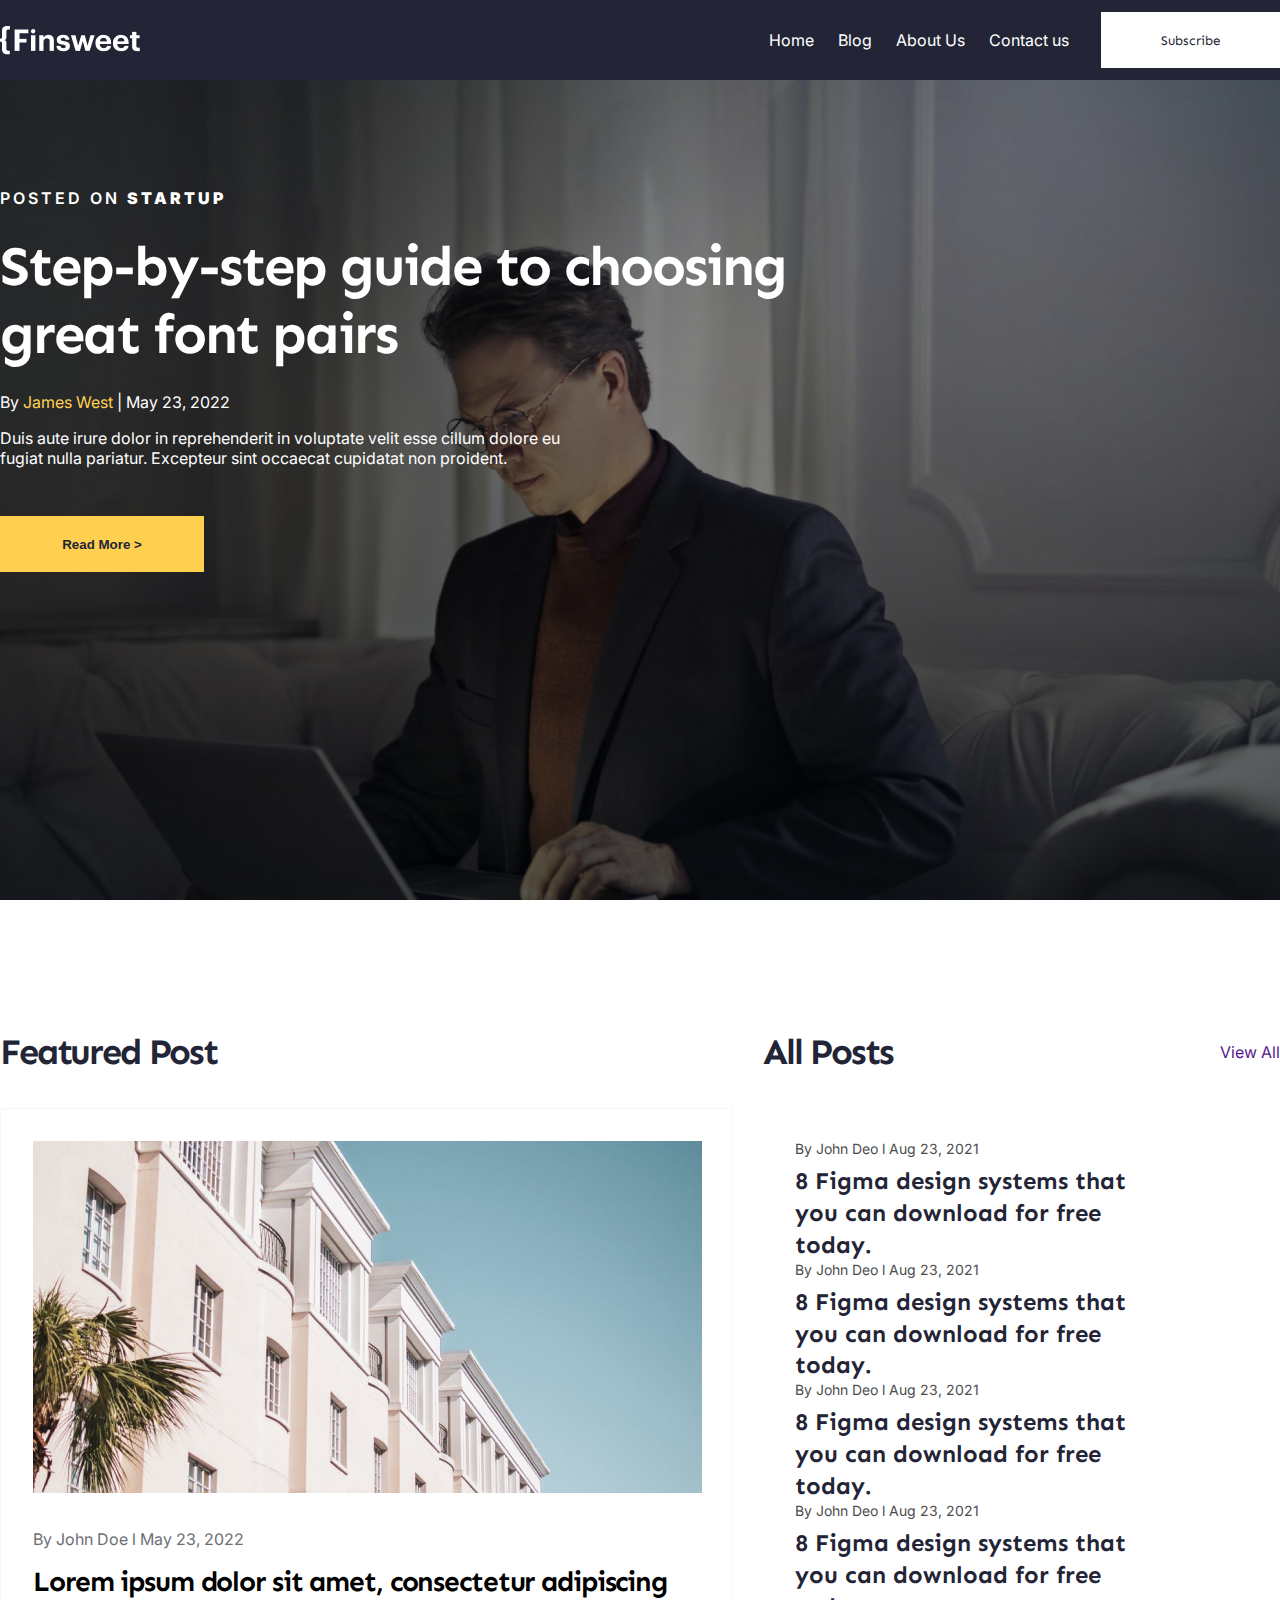
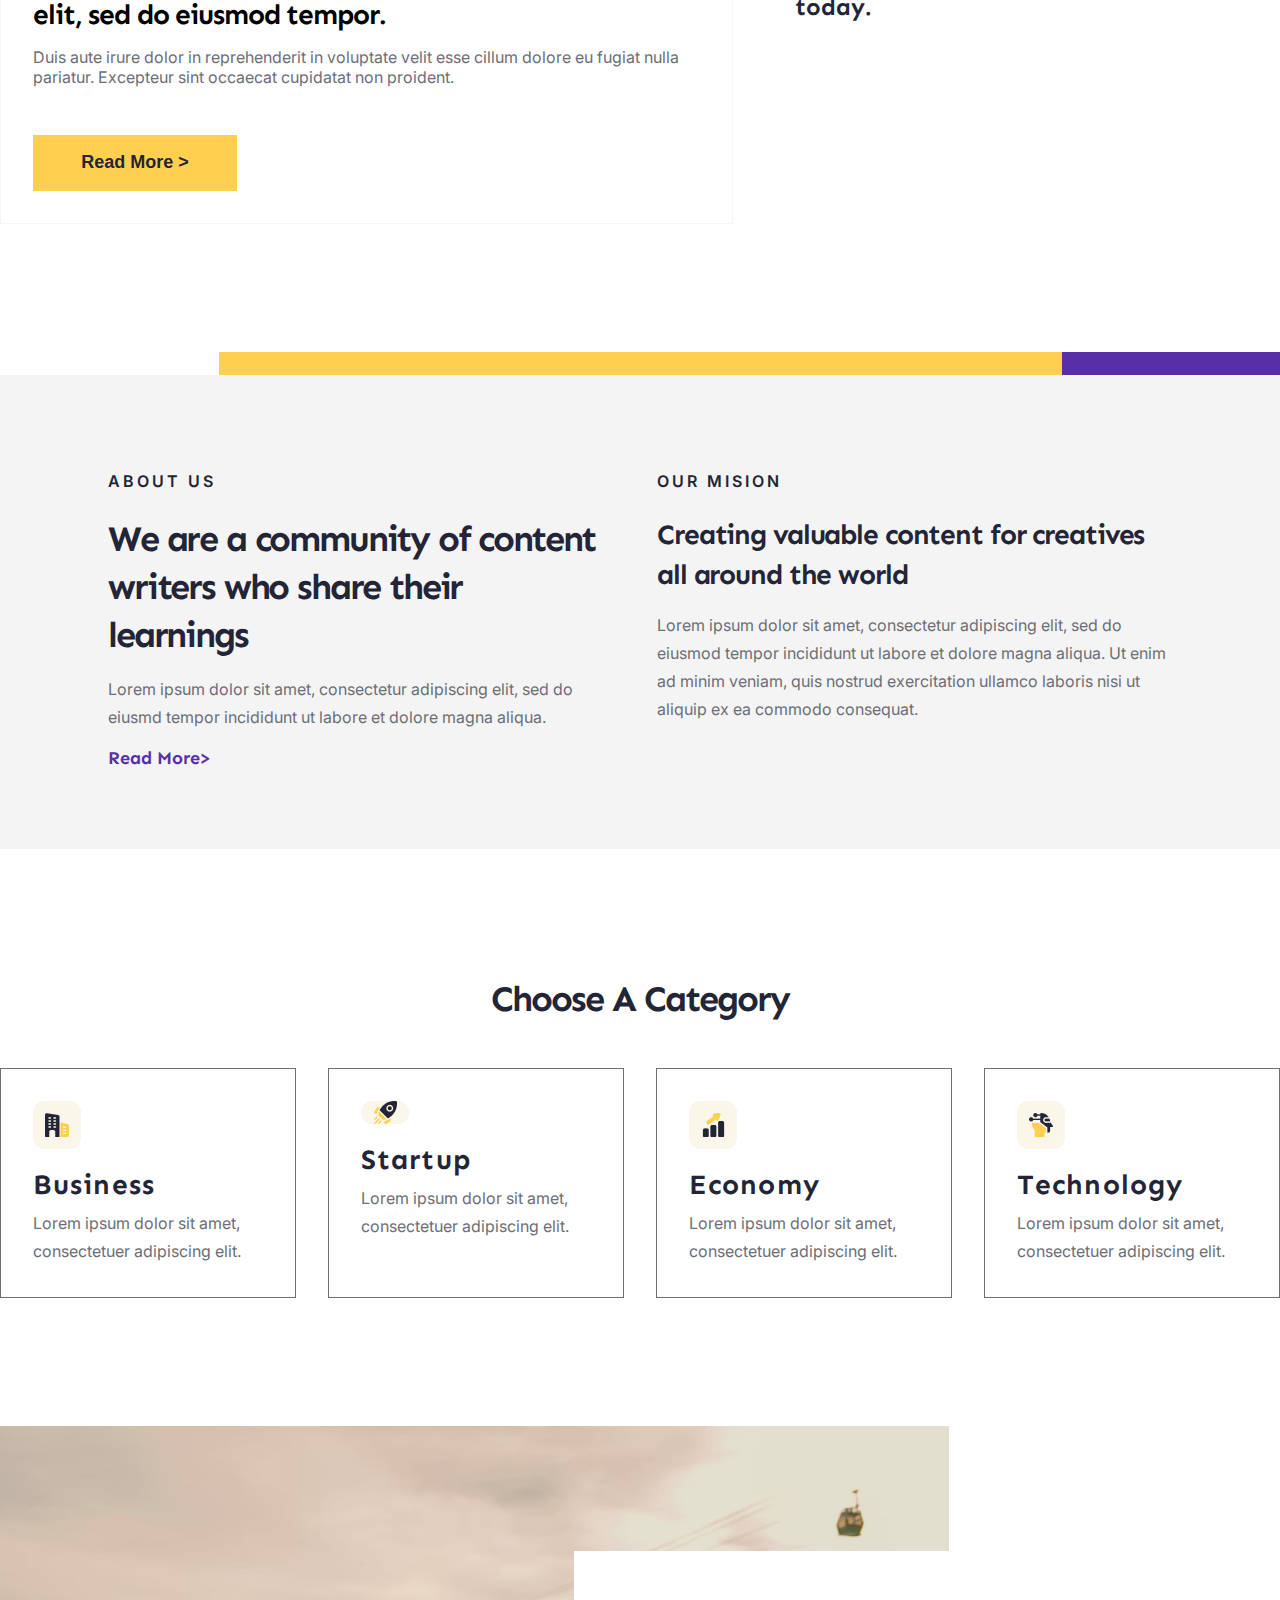
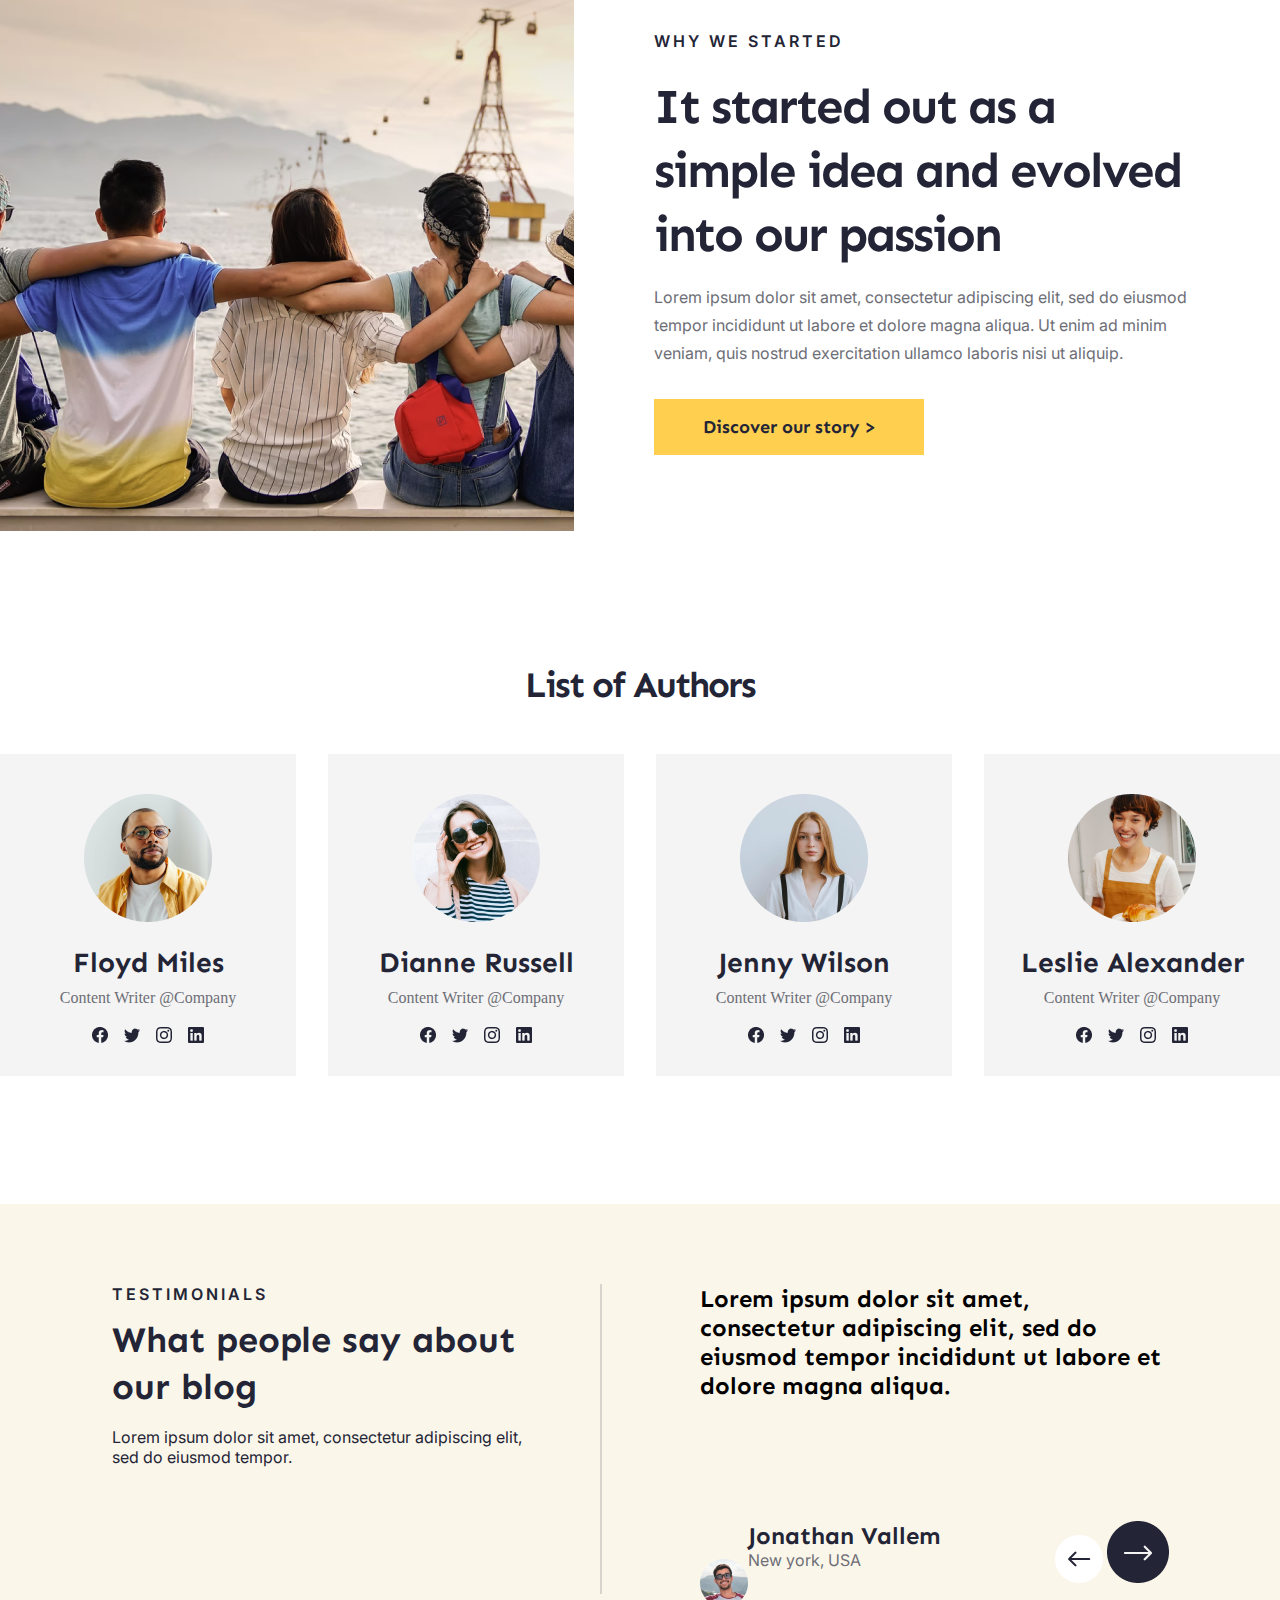
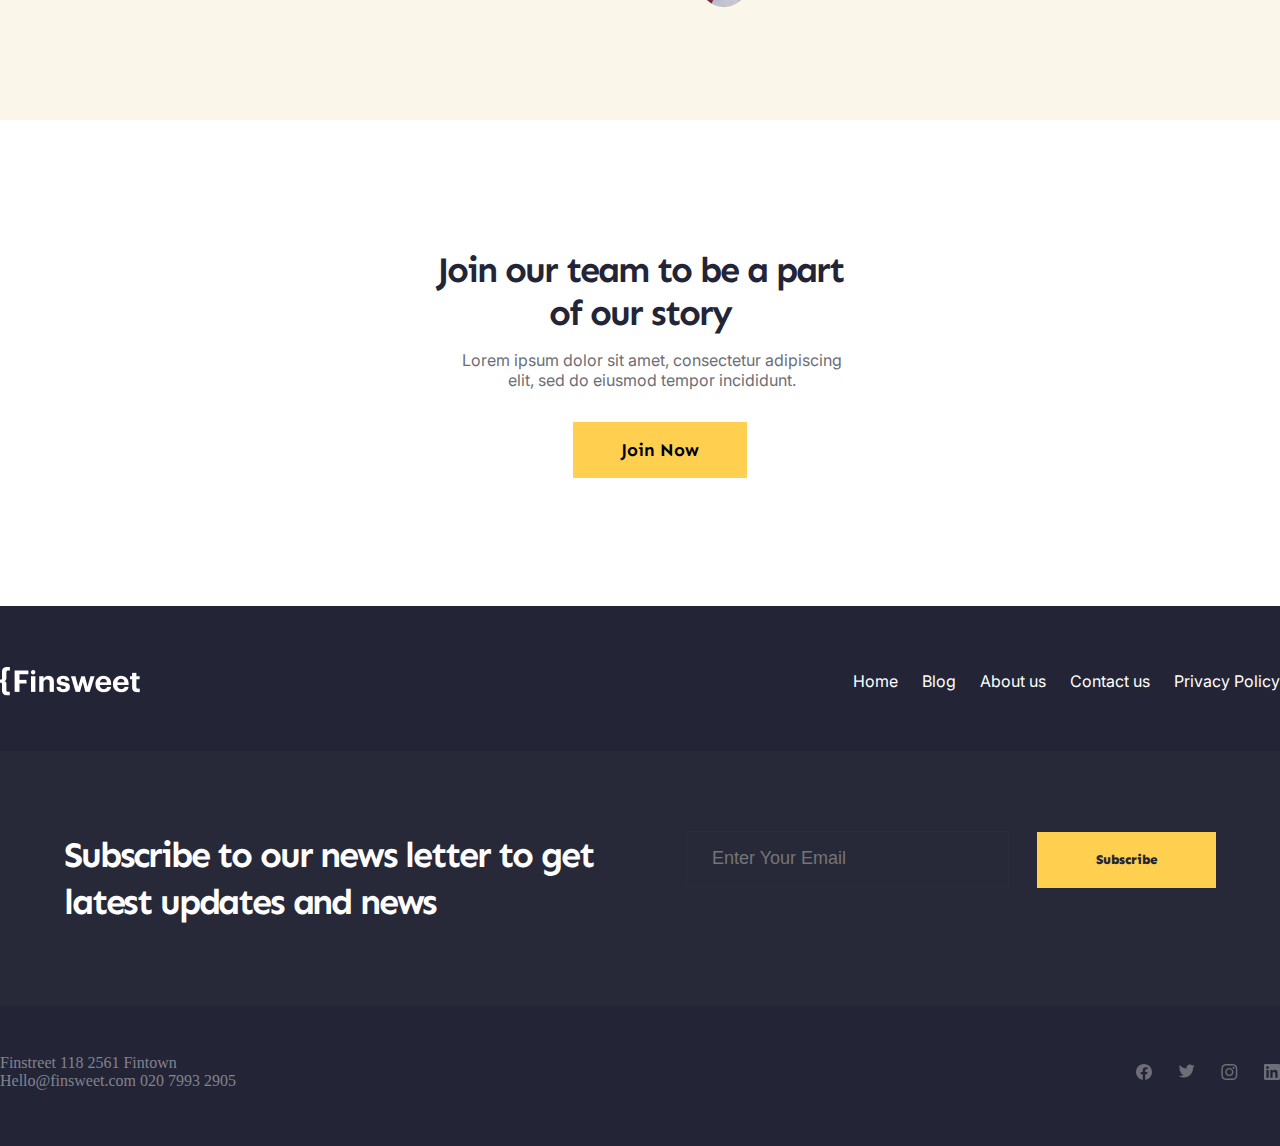
<file: index.html>
<!DOCTYPE html>
<html lang="en">
<head>
    <meta charset="UTF-8">
    <meta name="viewport" content="width=device-width, initial-scale=1.0">
    <title>Home</title>
    <link rel="stylesheet" href="style.css">
    <link rel="icon" href="image/Icon.svg">
    <link rel="preconnect" href="https://fonts.googleapis.com">
<link rel="preconnect" href="https://fonts.gstatic.com" crossorigin>
<link href="https://fonts.googleapis.com/css2?family=Inter:ital,opsz,wght@0,14..32,100..900;1,14..32,100..900&family=Sen:wght@400..800&display=swap" rel="stylesheet">
<link rel="stylesheet" href="https://cdn.jsdelivr.net/npm/swiper@11/swiper-bundle.min.css" />

</head>
<body>
    <header class="header">
        <div class="container">
            <img src="image/finsweet.png" alt="">
            <div class="header__right">
                <ul>
                    <li>Home</li>
                    <li><a href="blog/blog.html">Blog</a></li>
                    <li>About Us</li>
                    <li>Contact us</li>
                </ul>
                <button>Subscribe</button>
            </div>

        </div>
    </header>
    <main>
        <section class="banner">
            <div class="banner__gradient"></div>
            <div class="container">
                <h5>Posted on <span>startup</span></h5>
                <h1>Step-by-step guide to choosing great font pairs</h1>
                <p>By <span class="banner__name">James West </span> |  May 23, 2022 </p>
                <p>Duis aute irure dolor in reprehenderit in voluptate velit esse cillum dolore eu fugiat nulla pariatur. Excepteur sint occaecat cupidatat non proident.</p>
                <button>Read More ></button>
            </div>
        </section>
        <section class="allPosts">
            <div class="container">
                <div class="allPosts__info">
                 <div class="allPosts__left">
                    <h2>Featured Post</h2>
                    <div class="allPosts__box">
                        <img src="image/white-concrete-building-1838640.png" alt="">
                        <p class="allPosts__text">By <span>John Doe </span>  l   May 23, 2022</p>
                        <h3>Lorem ipsum dolor sit amet, consectetur adipiscing elit, sed do eiusmod tempor.</h3>
                        <p>Duis aute irure dolor in reprehenderit in voluptate velit esse cillum dolore eu fugiat nulla pariatur. Excepteur sint occaecat cupidatat non proident.</p>
                        <button>Read More ></button>
                    </div>
                    
                 </div>
                <div class="allposts__right">
                    <div class="allPosts__top">
                        <h2>All Posts</h2>
                        <a href="">View All</a>
                    </div>
                    <div class="allPosts__card">
                        <p>By John Deo   l   Aug 23, 2021 </p>
                        <h3>8 Figma design systems that you can download for free today.</h3>
                        <p>By John Deo   l   Aug 23, 2021 </p>
                        <h3>8 Figma design systems that you can download for free today.</h3>
                        <p>By John Deo   l   Aug 23, 2021 </p>
                        <h3>8 Figma design systems that you can download for free today.</h3>
                        <p>By John Deo   l   Aug 23, 2021 </p>
                        <h3>8 Figma design systems that you can download for free today.</h3>
                    </div>
                </div>
                </div>
            </div>
        </section>
        <section class="about">
            <div class="container">
                <div class="about__top">
                    <div class="about__yellow"></div>
                </div>
                <div class="about__bottom">
                    <div class="about_left">
                        <h4>ABOUT US</h4>
                        <h2>We are a community of content writers who share their learnings</h2>
                        <p>Lorem ipsum dolor sit amet, consectetur adipiscing elit, sed do eiusmd tempor incididunt ut labore et dolore magna aliqua.</p>
                        <a href="">Read More></a>
                    </div>
                    <div class="about__right">
                        <h4>Our mision</h4>
                        <h3>Creating valuable content for creatives all around the world</h3>
                        <p>Lorem ipsum dolor sit amet, consectetur adipiscing elit, sed do eiusmod tempor incididunt ut labore et dolore magna aliqua. Ut enim ad minim veniam, quis nostrud exercitation ullamco laboris nisi ut aliquip ex ea commodo consequat.</p>
                    </div>
                </div>
            </div>
        </section>
        <section class="category">
            <div class="container">
                <h2>Choose A Category</h2>
                <div class="category__box">
                    <div class="category__card">
                        <div class="category__img">
                             <img src="image/Icon.svg" alt="">
                        </div>
                        <h3>Business</h3>
                        <p>Lorem ipsum dolor sit amet, consectetuer adipiscing elit.</p>
                    </div>
                    <div class="category__card">
                        <div class="category__img">
                             <img src="image/iconraketa.png" alt="">
                        </div>
                        <h3>Startup</h3>
                        <p>Lorem ipsum dolor sit amet, consectetuer adipiscing elit.</p>
                    </div>
                    <div class="category__card">
                        <div class="category__img">
                             <img src="image/iconeconomy.png" alt="">
                        </div>
                        <h3>Economy</h3>
                        <p>Lorem ipsum dolor sit amet, consectetuer adipiscing elit.</p>
                    </div>
                    <div class="category__card">
                        <div class="category__img">
                             <img src="image/icontech.png" alt="">
                        </div>
                        <h3>Technology</h3>
                        <p>Lorem ipsum dolor sit amet, consectetuer adipiscing elit.</p>
                    </div>
                </div>
            </div>
        </section>
        <section class="started">
            <div class="container">
                <img src="image/friends.png" alt="">
                <div class="started__box">
                    <h4>Why we started </h4>
                    <h2>It started out as a simple idea and evolved into our passion</h2>
                    <p>Lorem ipsum dolor sit amet, consectetur adipiscing elit, sed do eiusmod tempor incididunt ut labore et dolore magna aliqua. Ut enim ad minim veniam, quis nostrud exercitation ullamco laboris nisi ut aliquip.</p>
                    <button>Discover our story ></button>
                </div>
            </div>
        </section>
        <section class="authors">
            <div class="container">
                <h2>List of Authors</h2>
                <div class="author__box">
                    <div class="author__card">
                        <img src="image/floyd.png" alt="">
                        <h3>Floyd Miles</h3>
                        <p>Content Writer @Company</p>
                        <img src="image/socialmedia.png" alt="">
                    </div>
                    <div class="author__card">
                        <img src="image/dianne.png" alt="">
                        <h3>Dianne Russell</h3>
                        <p>Content Writer @Company</p>
                        <img src="image/socialmedia.png" alt="">
                    </div>
                    <div class="author__card">
                        <img src="image/jenny.png" alt="">
                        <h3>Jenny Wilson</h3>
                        <p>Content Writer @Company</p>
                        <img src="image/socialmedia.png" alt="">
                    </div>
                    <div class="author__card">
                        <img src="image/leslie.png" alt="">
                        <h3>Leslie Alexander</h3>
                        <p>Content Writer @Company</p>
                        <img src="image/socialmedia.png" alt="">
                    </div>
                </div>
            </div>
        </section>
        <section class="carousel">
            <div class="container">
                <div class="carousel__left">
                    <h4>TESTIMONIALs</h4>
                    <h2>What people say about our blog</h2>
                    <p>Lorem ipsum dolor sit amet, consectetur adipiscing elit, sed do eiusmod tempor.</p>
                </div>
                <div class="carousel__right">
                    <h3>Lorem ipsum dolor sit amet, consectetur adipiscing elit, sed do eiusmod tempor incididunt ut labore et dolore magna aliqua.</h3>
                    <div class="carousel__user">
                        <div class="carousel__user__left">
                            <img src="image/avatarka.png" alt="">
                            <div class="carousel__name">
                                <h4>Jonathan Vallem</h4>
                                <p>New york, USA</p>
                            </div>
                        </div>
                        <div class="carousel__user__right">
                            <img src="image/leftstrela.png" alt="">
                            <img src="image/NextButton.png" alt="">
                        </div>
                    </div>
                </div>
                
            </div>
        </section>
        <section class="join">
            <div class="container">
                <h2>Join our team to be a part of our story</h2>
                <p>Lorem ipsum dolor sit amet, consectetur adipiscing elit, sed do eiusmod tempor incididunt.</p>
                <button>Join Now</button>
            </div>
        </section>
    </main>
    <footer>
        <div class="container">
            <div class="footer__top">
                <img src="image/finsweet.png" alt="">
                <ul>
                    <li>Home</li>
                    <li>Blog</li>
                    <li>About us </li>
                    <li>Contact us </li>
                    <li>Privacy Policy</li>
                </ul>
            </div>
            <div class="footer__center">
                <h2>Subscribe to our news letter to get latest updates and news</h2>
                <form>
                    <input type="email" placeholder="Enter Your Email">
                    <button>Subscribe</button>
                </form>
            </div>
            <div class="footer__bottom">
                <div class="footer__left">
                    <p>Finstreet 118 2561 Fintown</p>
                    <p>Hello@finsweet.com  020 7993 2905</p>
                </div>
                <div class="footer__icons">
                    <svg width="16" height="16" viewBox="0 0 16 16" fill="none" xmlns="http://www.w3.org/2000/svg">
                        <path d="M16 8C16 3.58172 12.4183 0 8 0C3.58172 0 0 3.58172 0 8C0 11.993 2.92547 15.3027 6.75 15.9028V10.3125H4.71875V8H6.75V6.2375C6.75 4.2325 7.94438 3.125 9.77172 3.125C10.6467 3.125 11.5625 3.28125 11.5625 3.28125V5.25H10.5538C9.56 5.25 9.25 5.86672 9.25 6.5V8H11.4688L11.1141 10.3125H9.25V15.9028C13.0745 15.3027 16 11.993 16 8Z" fill="#6D6E76"/>
                        </svg>
                        <svg width="17" height="14" viewBox="0 0 17 14" fill="none" xmlns="http://www.w3.org/2000/svg">
                            <path d="M5.69945 13.5005C11.7357 13.5005 15.0382 8.49829 15.0382 4.16173C15.0382 4.0211 15.0351 3.87735 15.0288 3.73673C15.6713 3.27213 16.2257 2.69666 16.666 2.03735C16.0677 2.30355 15.4324 2.47741 14.782 2.55298C15.4669 2.14243 15.9797 1.49747 16.2254 0.737666C15.5811 1.11953 14.8764 1.3889 14.1416 1.53423C13.6466 1.0082 12.992 0.659899 12.2791 0.543189C11.5663 0.426479 10.8348 0.547855 10.1978 0.888553C9.56088 1.22925 9.05388 1.77029 8.75525 2.42803C8.45661 3.08577 8.38297 3.82357 8.5457 4.52735C7.24101 4.46188 5.96464 4.12296 4.79934 3.53255C3.63403 2.94215 2.60581 2.11345 1.78133 1.10017C1.36228 1.82265 1.23405 2.67759 1.4227 3.49122C1.61135 4.30485 2.10272 5.01612 2.79695 5.48048C2.27577 5.46393 1.766 5.32361 1.30977 5.0711V5.11173C1.3093 5.86992 1.57141 6.60488 2.05156 7.19167C2.5317 7.77846 3.20023 8.18086 3.94352 8.33048C3.46072 8.46257 2.954 8.48182 2.46258 8.38673C2.67232 9.03878 3.0804 9.60908 3.62986 10.018C4.17933 10.427 4.84276 10.6542 5.52758 10.668C4.36497 11.5812 2.9288 12.0766 1.45039 12.0742C1.18821 12.0738 0.926282 12.0578 0.666016 12.0261C2.16792 12.9897 3.91504 13.5014 5.69945 13.5005Z" fill="#6D6E76"/>
                            </svg>
                            <svg width="17" height="16" viewBox="0 0 17 16" fill="none" xmlns="http://www.w3.org/2000/svg">
                                <path d="M8.33399 1.44062C10.4715 1.44062 10.7246 1.45 11.5652 1.4875C12.3465 1.52187 12.7684 1.65313 13.0496 1.7625C13.4215 1.90625 13.6902 2.08125 13.9684 2.35938C14.2496 2.64063 14.4215 2.90625 14.5652 3.27813C14.6746 3.55938 14.8059 3.98437 14.8402 4.7625C14.8777 5.60625 14.8871 5.85938 14.8871 7.99375C14.8871 10.1313 14.8777 10.3844 14.8402 11.225C14.8059 12.0063 14.6746 12.4281 14.5652 12.7094C14.4215 13.0813 14.2465 13.35 13.9684 13.6281C13.6871 13.9094 13.4215 14.0813 13.0496 14.225C12.7684 14.3344 12.3434 14.4656 11.5652 14.5C10.7215 14.5375 10.4684 14.5469 8.33399 14.5469C6.19648 14.5469 5.94336 14.5375 5.10274 14.5C4.32148 14.4656 3.89961 14.3344 3.61836 14.225C3.24648 14.0813 2.97773 13.9063 2.69961 13.6281C2.41836 13.3469 2.24648 13.0813 2.10273 12.7094C1.99336 12.4281 1.86211 12.0031 1.82773 11.225C1.79023 10.3813 1.78086 10.1281 1.78086 7.99375C1.78086 5.85625 1.79023 5.60312 1.82773 4.7625C1.86211 3.98125 1.99336 3.55938 2.10273 3.27813C2.24648 2.90625 2.42148 2.6375 2.69961 2.35938C2.98086 2.07813 3.24648 1.90625 3.61836 1.7625C3.89961 1.65313 4.32461 1.52187 5.10274 1.4875C5.94336 1.45 6.19648 1.44062 8.33399 1.44062ZM8.33399 0C6.16211 0 5.89023 0.009375 5.03711 0.046875C4.18711 0.084375 3.60273 0.221875 3.09648 0.41875C2.56836 0.625 2.12148 0.896875 1.67773 1.34375C1.23086 1.7875 0.958984 2.23438 0.752734 2.75938C0.555859 3.26875 0.418359 3.85 0.380859 4.7C0.343359 5.55625 0.333984 5.82813 0.333984 8C0.333984 10.1719 0.343359 10.4438 0.380859 11.2969C0.418359 12.1469 0.555859 12.7313 0.752734 13.2375C0.958984 13.7656 1.23086 14.2125 1.67773 14.6563C2.12148 15.1 2.56836 15.375 3.09336 15.5781C3.60273 15.775 4.18398 15.9125 5.03398 15.95C5.88711 15.9875 6.15898 15.9969 8.33086 15.9969C10.5027 15.9969 10.7746 15.9875 11.6277 15.95C12.4777 15.9125 13.0621 15.775 13.5684 15.5781C14.0934 15.375 14.5402 15.1 14.984 14.6563C15.4277 14.2125 15.7027 13.7656 15.9059 13.2406C16.1027 12.7313 16.2402 12.15 16.2777 11.3C16.3152 10.4469 16.3246 10.175 16.3246 8.00313C16.3246 5.83125 16.3152 5.55938 16.2777 4.70625C16.2402 3.85625 16.1027 3.27188 15.9059 2.76563C15.709 2.23438 15.4371 1.7875 14.9902 1.34375C14.5465 0.9 14.0996 0.625 13.5746 0.421875C13.0652 0.225 12.484 0.0875 11.634 0.05C10.7777 0.009375 10.5059 0 8.33399 0Z" fill="#6D6E76"/>
                                <path d="M8.33398 3.89062C6.06523 3.89062 4.22461 5.73125 4.22461 8C4.22461 10.2688 6.06523 12.1094 8.33398 12.1094C10.6027 12.1094 12.4434 10.2688 12.4434 8C12.4434 5.73125 10.6027 3.89062 8.33398 3.89062ZM8.33398 10.6656C6.86211 10.6656 5.66836 9.47188 5.66836 8C5.66836 6.52813 6.86211 5.33437 8.33398 5.33437C9.80586 5.33437 10.9996 6.52813 10.9996 8C10.9996 9.47188 9.80586 10.6656 8.33398 10.6656Z" fill="#6D6E76"/>
                                <path d="M13.5652 3.72793C13.5652 4.25918 13.134 4.68731 12.6059 4.68731C12.0746 4.68731 11.6465 4.25606 11.6465 3.72793C11.6465 3.19668 12.0777 2.76855 12.6059 2.76855C13.134 2.76855 13.5652 3.19981 13.5652 3.72793Z" fill="#6D6E76"/>
                                </svg>
                                <svg width="16" height="16" viewBox="0 0 16 16" fill="none" xmlns="http://www.w3.org/2000/svg">
                                    <path d="M14.8156 0H1.18125C0.528125 0 0 0.515625 0 1.15313V14.8438C0 15.4813 0.528125 16 1.18125 16H14.8156C15.4688 16 16 15.4813 16 14.8469V1.15313C16 0.515625 15.4688 0 14.8156 0ZM4.74687 13.6344H2.37188V5.99687H4.74687V13.6344ZM3.55938 4.95625C2.79688 4.95625 2.18125 4.34062 2.18125 3.58125C2.18125 2.82188 2.79688 2.20625 3.55938 2.20625C4.31875 2.20625 4.93437 2.82188 4.93437 3.58125C4.93437 4.3375 4.31875 4.95625 3.55938 4.95625ZM13.6344 13.6344H11.2625V9.92188C11.2625 9.0375 11.2469 7.89687 10.0281 7.89687C8.79375 7.89687 8.60625 8.8625 8.60625 9.85938V13.6344H6.2375V5.99687H8.5125V7.04063H8.54375C8.85937 6.44063 9.63438 5.80625 10.7875 5.80625C13.1906 5.80625 13.6344 7.3875 13.6344 9.44375V13.6344V13.6344Z" fill="#6D6E76"/>
                                    </svg>                                                                                  
                </div>
            </div>
        </div>
    </footer>

    
    
      <script src="https://cdn.jsdelivr.net/npm/swiper@11/swiper-bundle.min.js"></script>
      <script>
        var swiper = new Swiper(".mySwiper", {
          navigation: {
            nextEl: ".carousel__next",
            prevEl: ".carousel__prev",
          },
        });
      </script>
    </body>
</html>
</file>
<file: style.css>
*{
    margin: 0;
    padding: 0;
    box-sizing: border-box;
    list-style: none;
}
.header a{
    text-decoration: none;
    color: white;
}
.container{
    max-width: 1282px;
    margin: 0 auto;
}
.header{
    background: #232536;
    color: white;
    padding: 12px 0;
}
.header .container{
display: flex;
align-items: center;
justify-content: space-between;
}
.header__right ul{
    display: flex;
    column-gap: 24px;
    cursor: pointer;
    font-family:"Inter", serif;
}
.header__right{
    display: flex;
    column-gap: 32px;
    align-items: center;
}
.header__right button{
    width: 179px;
    height: 56px;
    color: #232536;
    background: white;
    border: none;
    font-family: "Sen", serif;
}
.banner{
    background: url(image/man-in-black-suit-wearing-eye-glasses-sitting-on-gray-sofa-using-macbook-3772622.png) center/cover no-repeat;
    color: white;
    height: calc(100vh - 80px);
    padding-top: 108px;
    position: relative;
    z-index: 1;
}
.banner h5{
    text-transform: uppercase;
    font-size: 16px;
    font-weight: 600;
    letter-spacing: 3px;
    font-family: "Inter", serif;
}
.banner h5 span{
    font-weight:900;
}
.banner h1{
    font-size: 56px;
    letter-spacing: -2px;
    font-weight: 700;
    width: 803px;
    margin: 24px 0;
    font-family: "Sen", serif;
}
.banner p{
    font-weight: 400;
    width: 599px;
    margin-top: 16px;
    font-family: "Inter", serif;
}
.banner__name{
    color: #ffd050;
}
.banner button{
    width: 204px;
    height: 56px;
    background: #ffd050;
    border: none;
    color: #232536;
    font-weight: 700;
    margin-top: 48px;
}
.banner__gradient{
    background: url(image/Overlay.png) center/cover no-repeat;
    height: calc(100vh - 80px);
    position: absolute;
    z-index: -1;
    top: 0;
    width: 100%;
}
.allPosts{
    padding-top: 128px;
}
.allPosts h2{
    font-weight: 700;
    font-size: 36px;
    line-height: 133%;
    letter-spacing: -0.06em;
    font-family: "Sen", sans-serif;
    color: #232536;
}
.allPosts__info{
    display: flex;
    justify-content: space-between;
}
.allPosts__left{
    width: 733px;
}
.allPosts__box{
    padding: 32px;
    border: 1px solid #6d6e7610;
    margin-top: 32px;
}
.allPosts__text{
    font-size: 14px;
    font-family: "Inter", sans-serif;
    color: #4c4c4c;
    margin-top: 32px;
}
.allPosts__box h3{
    font-size: 28px;
    font-family: "Sen", sans-serif;
    font-weight: 700;
    letter-spacing: -0.04em;
    margin: 16px 0 ;
}
.allPosts__box p {
    font-weight: 400;
    font-size: 16px;
    font-family: "Inter", sans-serif;
    color: #6d6e76;
}
.allPosts__box button{
    width: 204px;
    height: 56px;
    background: #ffd050;
    border: none;
    color: #232536;
    font-weight: 700;
    margin-top: 48px;
    font-size: 18px;
}
a{
    text-decoration: none;
}
.allPosts__top{
    display: flex;
    justify-content: space-between;
    align-items: center;
    margin-bottom: 32px;
}
.allPosts__top a{
    font-family: "Inter", sans-serif;
}
.allPosts__card{
    width: 517px;
    padding: 32px 116px 25px 32px; 
}
.allPosts__card p{
    font-size: 14px;
    color: #4c4c4c;
    font-family: "Inter", sans-serif;
    margin-bottom: 8px;
}
.allPosts__card h3{
font-weight: 700;
font-size: 24px;
line-height: 133%;
font-family: 'Sen', sans-serif;
color: #232536;
}
.about{
    padding-top: 128px;
}
.about .container{
display: flex;
flex-direction: column;
align-items: flex-end;
}
.about__top{
    width: 1061px;
    background: #592ea9;
    height: 23px;
}
.about__yellow{
width: 843px;
background: #ffd050;
height: 23px;
}
.about__bottom{
    display: flex;
    justify-content: space-between;
    width: 100%;
    padding: 96px 108px 80px;
    background: #f4f4f4;
}
.about__bottom div{
    width: 515px;
}
.about h4{
    font-weight: 600;
    font-size: 16px;
    line-height: 125%;
    letter-spacing: 0.19em;
    text-transform: uppercase;
    font-family: "Inter", sans-serif;
    color: #232536;
}
.about h2{
    font-weight: 700;
    font-size: 36px;
    line-height: 133%;
    letter-spacing: -0.06em;
    font-family: 'Sen', sans-serif;
    color: #232536;
    width: 494px;
    margin: 24px 0 16px ;
}
.about p{
    font-weight: 400;
    font-size: 16px;
    line-height: 175%;
    font-family: 'Inter' , sans-serif;
    color: #6d6e76;
    margin-bottom: 16px;
}
.about a{
    font-weight: 700;
    font-size: 18px;
    color: #592ea9;
    font-family: 'Sen' , sans-serif;
}
.about h3{
    font-weight: 700;
    font-size: 28px;
    line-height: 143%;
    letter-spacing: -0.04em;
    font-family: 'Sen' , sans-serif;
    color: #232536;
    margin: 24px 0 16px;
}
footer{
    background: #232536;
    padding-top: 61px;
    padding-bottom: 56px;
}
footer a{
    color: white;
}
.footer__top{
    display: flex;
    align-items: center;
    justify-content: space-between;
}
.footer__top ul {
    display: flex;
    column-gap: 24px;
    color: white;
    font-family:'Inter', sans-serif;
}
.footer__center{
    padding: 80px 64px;
    background: #ffffff05;
    color: white;
    display: flex;
    justify-content: space-between;
    margin-top: 55px;
}
.footer__center button{
    width: 179px;
    height: 56px;
    color: #232536;
    background: #ffd050;
    border: none;
    font-weight: 800;
    font-family: "Sen", serif;
    margin-left: 24px;
}
.footer__center input{
    width: 323px;
    height: 56px;
    background: none;
    border: 1px solid #6d6e7610;
    padding-left: 25px;
    color: white;
    font-size: 18px;
    outline: none;
}
.footer__center h2 {
    font-weight: 700;
    font-size: 36px;
    line-height: 133%;
    letter-spacing: -0.06em;
    font-family: 'Sen', sans-serif;
    width: 562px;
}
.footer__bottom{
    display: flex;
    justify-content: space-between;
    margin-top: 48px;
    align-items: center;
}
.footer__bottom p{
    color: #ffffff70;
}
.footer__icons{
    display: flex;
    column-gap: 26px;
}
.carousel .container{
    display: flex;
    background: #FBF6EA;
    column-gap: 178px;
    justify-content: space-between;
    padding-left: 112px;
    padding-top: 80px;
    padding-right: 111px;
    padding-bottom: 75px;
}
.carousel__left h4{
    text-transform: uppercase;
    font-weight: 600;
    font-size: 16px;
    letter-spacing: 3px;
    font-family: 'Inter', sans-serif;
    color: #232536;
}
.carousel__left h2{
    font-weight: 700;
    font-size: 36px;
    line-height: 133%;
    letter-spacing: -0.06px;
    font-family: 'Sen', sans-serif;
   margin: 12px 0 16px;
    color: #232536;
}
.carousel__left p{
    font-weight: 400;
    font-size: 16px;
    font-family: 'Inter', sans-serif;
    color: #232536;
}
.carousel__right h3{
    font-weight: 700;
    font-size: 24px;
    font-family: 'Sen', sans-serif;
    padding-bottom: 121px;
    width: 469px;
}
.carousel__user{
    display: flex;
    justify-content: space-between;
}
.carousel__user__left{
    display: flex;
    width: 257px;
    align-items: center;
}
.carousel__user__left h4{
    font-size: 24px;
    font-weight: 700;
    font-family: 'Sen' , sans-serif;
    color: #232536;
}
.carousel__user__left p {
    color: #6d6e76;
    font-family: 'Inter', sans-serif;
}
.carousel__user__right{
    column-gap: 24px;
}
.carousel__left{
    position: relative;
}
.carousel__name h4{
    font-size: 24px;
    font-family:'Sen', sans-serif;
    font-weight: 700;   
}
.carousel__name p{
    font-family: 'Inter', sans-serif;
    color: #6D6E76;
    padding-bottom: 75px;
}
.carousel__left::after{
    content: '';
    width:2px;
    height: 310px;
    background: #6d6e7640;
    display: block;
    position: absolute;
    right: -80px;
    top: 0;
}
.category__card{
    width: 296px;
    border: 1px solid #6D6E76;
    padding: 32px;
}
.category__box{
    display: flex;
    justify-content: space-between;
}
.category__card h3{
    color: #232536;
    font-weight: 700;
    font-size: 28px;
    line-height: 143%;
    letter-spacing: 0.04em;
    font-family: 'Sen',  sans-serif;
    margin: 16px 0 4px;
}
.category__card p{
    color: #6d6e76;
    font-family: 'Inter' , sans-serif;
    line-height: 175%;
}
.category__img{
    width: 48px;
    background: #FBF6EA;
    display: flex;
    align-items: center;
    justify-content: center;
    border-radius: 11px;
}
.category h2{
    font-family: 'Sen' , sans-serif;
    font-size: 36px;
    letter-spacing: -2px;
    text-align: center;
    color: #232536;
    margin-bottom: 48px;
}
.category{

    padding: 128px 0 ;
}
.category__card:hover{
    border: none;
    background: #ffd050;
    cursor: pointer;
}
.started__box{
    width: 706px;
    padding: 80px;
    background: white;
    position: absolute;
    bottom: 0;
    right: 0;
}
.started__box h4{
    color: #232536;
    font-family:'Inter', sans-serif;
    text-transform: uppercase;
    font-weight: 600;
    font-size: 16px;
    letter-spacing: 3px;
}
.started__box h2{
    font-family: 'Sen', sans-serif;
    font-size: 49px;
    line-height: 64px;
    letter-spacing: -2px;
    color: #232536;
    margin-top: 24px;
}
.started__box p{
    font-family: 'Inter', sans-serif;
    line-height: 28px;
    color: #6D6E76;
    margin: 16px 0 32px;
}
.started__box button{
    width: 270px;
    height: 56px;
    background: #ffd050;
    color: #232536;
    font-family: 'Sen', sans-serif;
    border: none;
    font-weight: 700;
    font-size: 18px;
}
.started .container{
    position: relative;
}
.author__box{
    display: flex;
    justify-content: space-between;
}
.authors{
    padding: 128px 0;
}
.author__card{
    width: 296px;
    padding: 40px 0 28px;
    background: #f4f4f4;
    text-align: center;
}
.author__card p{
    color: #6D6E76;
    margin: 10px 0 20px;
}
.author__card h3{
    color: #232536;
    font-size: 28px;
    margin-top: 20px;
    font-family: 'Sen', sans-serif;
}
.authors h2{
    text-align: center;
    font-weight: 700;
    font-family: "Sen", sans-serif;
    font-size: 36px;
    letter-spacing: -2px;
    color: #232536 ;
    margin-bottom: 48px;
}
.join .container{
    width: 414px;
}
.join h2{
    font-size: 36px;
    font-weight: 700;
    letter-spacing: -2px;
    font-family: 'Sen', sans-serif;
    color: #232536;
    text-align: center;
    margin-top: 128px;
}
.join p{
    color: #6D6E76;
    font-family: 'Inter', sans-serif;
    text-align: center;
    padding: 16px 0 32px;
    margin-left: 23px;
}
.join button{
    width: 174px;
    height: 56px;
    text-align: center;
    background: #ffd050;
    border: none;
    font-size: 18px;
    font-weight:700;
    font-family: 'Sen', sans-serif;
    margin-left: 140px;
    margin-bottom: 128px;
}
</file>
